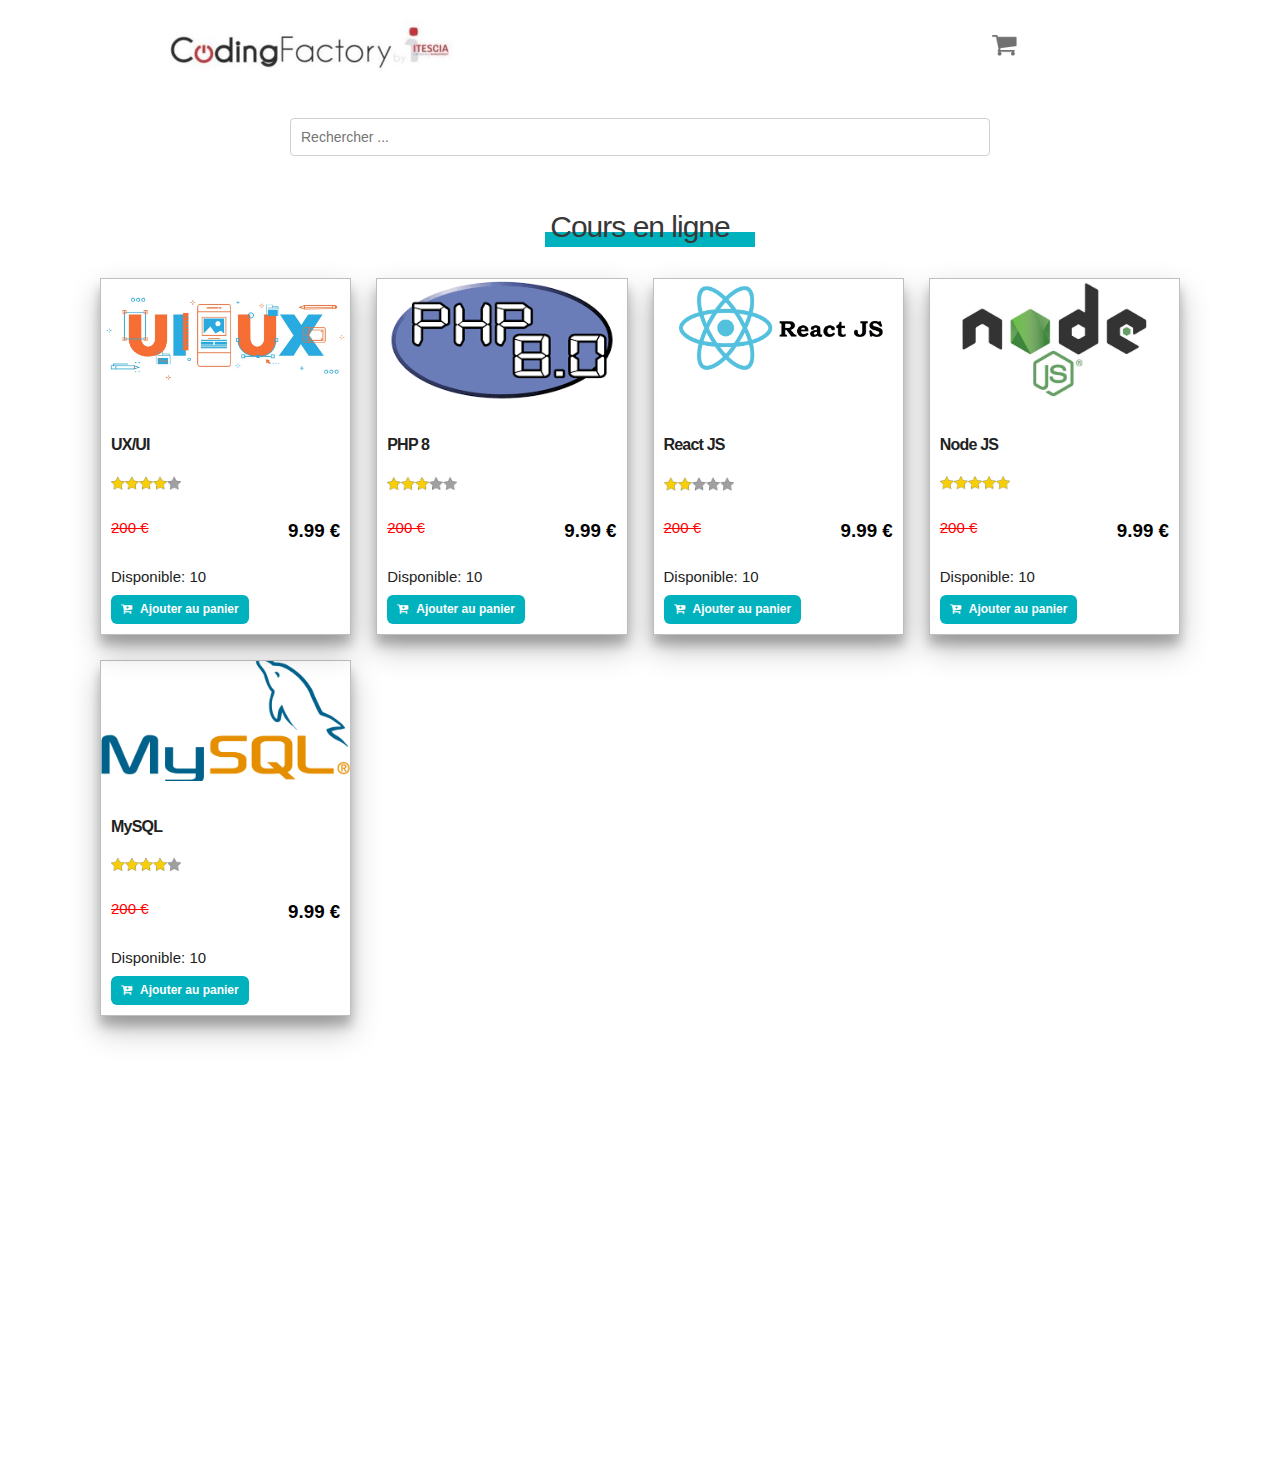
<file: index.html>
<!DOCTYPE html>
<html lang="en">

<head>
    <meta charset="UTF-8">
    <meta name="viewport" content="width=device-width, initial-scale=1.0">
    <meta http-equiv="X-UA-Compatible" content="ie=edge">
    <title>Cours en ligne</title>
    <link rel="stylesheet" href="css/styles.css">
    <link rel="stylesheet" href="css/skeleton.css">
    <link href="https://fonts.googleapis.com/css?family=IBM+Plex+Sans" rel="stylesheet">
    <link rel="stylesheet" href="https://maxcdn.bootstrapcdn.com/font-awesome/4.7.0/css/font-awesome.min.css">
    <link rel="stylesheet" href="jquery-ui-1.12.1/jquery-ui.min.css">
</head>

<body>
  <header id="header" class="header">
    <div class="container">
      <div class="row">
        <div class="four columns logo">
          <img src="img/coding_factory.jpg" id="logo">
        </div>
        <div class="two columns u-pull-right">
          <ul>
            <li class="submenu">
              <img src="img/cart.png" id="img-cart">
              <div id="cart">
                <table id="cart-table" class="u-full-width">
                  <thead>
                    <tr>
                      <th></th>
                      <th>Article</th>
                      <th>Prix</th>
                      <th>Qté</th>
                      <th></th>
                    </tr>
                  </thead>
                  <tbody id='tableBody'>
                  </tbody>
                </table>
                <a href="#" id="empty-cart" class="button u-full-width">Vider le panier</a>
                <a href="formulaire.html" id="form-button" class="button u-full-width">commander</a>
              </div>
            </li>
          </ul>
        </div>
      </div>
    </div>
  </header>

  <form id="search-item" class="search-form">
    <input type="text" placeholder="Rechercher ..." id="search_bar">
  </form>
  <div id="container" style="position:absolute;width:300vw;height:100vw;">
    <div id= dialog style="height: 50px;width: 100px;position: absolute;top:10;color: white;">Votre article a été ajouté
    </div>
    <div id= supr style="height: 50px;width: 130px;position: absolute;top:10;color: white;">Vos articles ont été supprimés
    </div>
  </div>

  <div id="courses-list">

    <h1>Cours en ligne</h1>
    <div class="courses__container"></div>
    <div id="no_course" class="hidden">Aucun cours n'est disponible pour votre recherche</div>


    <div class="courses__container" id="container">
      <div class="course__item" id="UX/UI">
        <figure class="course_img">
          <img src="img/courses/ux_ui.jpg">
        </figure>
        <div class="info__card">
          <h4>UX/UI</h4>
          <figure class="mark m_4">
            <img src="img/rates.png">
          </figure>
          <p>
            <span class="price">200 €</span>
            <span class="discount">9.99 €</span>
          </p>
          <p>
            Disponible: <span class="stock">10</span>
          </p>
          <a id="btn" href="#" class="add-to-cart" data-id="1"><i class="fa fa-cart-plus" ></i>Ajouter au panier</a>
        </div>
      </div>

      <div class="course__item" id="PHP 8">
        <figure class="course_img">
          <img src="img/courses/php_8.png">
        </figure>
        <div class="info__card">
          <h4>PHP 8</h4>
          <figure class="mark m_3">
            <img src="img/rates.png">
          </figure>
          <p>
            <span class="price">200 €</span>
            <span class="discount">9.99 €</span>
          </p>
          <p>
            Disponible: <span class="stock">10</span>
          </p>
          <a href="#" class="add-to-cart" data-id="2"><i class="fa fa-cart-plus"></i>Ajouter au panier</a>
        </div>
      </div>

      <div class="course__item" id="React JS">
        <figure class="course_img">
          <img src="img/courses/react_js.png">
        </figure>
        <div class="info__card">
          <h4>React JS</h4>
          <figure class="mark m_2">
            <img src="img/rates.png">
          </figure>
          <p>
            <span class="price">200 €</span>
            <span class="discount">9.99 €</span>
          </p>
          <p>
            Disponible: <span class="stock">10</span>
          </p>
          <a href="#" class="add-to-cart" data-id="3"><i class="fa fa-cart-plus"></i>Ajouter au panier</a>
        </div>
      </div>

      <div class="course__item" id="Node JS">
        <figure class="course_img">
          <img src="img/courses/node_js.jpg">
        </figure>
        <div class="info__card">
          <h4>Node JS</h4>
          <figure class="mark m_5">
            <img src="img/rates.png">
          </figure>
          <p>
            <span class="price">200 €</span>
            <span class="discount">9.99 €</span>
          </p>
          <p>
            Disponible: <span class="stock">10</span>
          </p>
          <a href="#" class="add-to-cart" data-id="4"><i class="fa fa-cart-plus"></i>Ajouter au panier</a>
        </div>
      </div>

      <div class="course__item" id="MySQL">
        <figure class="course_img">
          <img src="img/courses/my_sql.png">
        </figure>
        <div class="info__card">
          <h4>MySQL</h4>
          <figure class="mark m_4">
            <img src="img/rates.png">
          </figure>
          <p>
            <span class="price">200 €</span>
            <span class="discount">9.99 €</span>
          </p>
          <p>
            Disponible: <span class="stock">10</span>
          </p>
          <a href="#" class="add-to-cart" data-id="5"><i class="fa fa-cart-plus" ></i>Ajouter au panier</a>
        </div>
      </div>
    </div>
  </div>

  <footer>
  </footer>

  <script src="jquery-3.5.1.min.js"></script>
  <script src="jquery-ui-1.12.1/jquery-ui.min.js"></script>

  <script>

 //Animation to display a notification when adding an item to the cart
  $(document).ready(function(){

    $(".add-to-cart").on("click", function(){
      $("#dialog").animate({height: 50, width: 100,position: "absolute",top:10, color: "black", display: "flex"},1200);
        $("#dialog").animate({
              
          backroundColor: "none",
          color:"black",
          width: 100,
          height :0,
        }, 1000);
        $("#dialog").animate({height: 0, width: 100,position: "absolute",top:0, color: "white", display: "flex"});
    });
  })

  //Animation to display a notification when deleting all items of the cart
  $(document).ready(function(){

    $('#empty-cart').on("click", function(){
      $("#supr").animate({height: 50, width: 110,position: "absolute",top:10, color: "black", display: "flex"},1200);
        $("#supr").animate({
          backroundColor: "none",
          color:"black",
          width: 110,
          height :0,
        }, 1000);
        $("#supr").animate({height: 0, width: 110,position: "absolute",top:0, color: "white", display: "flex"});
    });
  })


  </script>

  <script src="data/courses.js"></script>
  <script src="js/app.js"></script>
  <script src="js/search.js"></script>
  <script src="js/formulaire.js"></script>
</body>

</html>
</file>
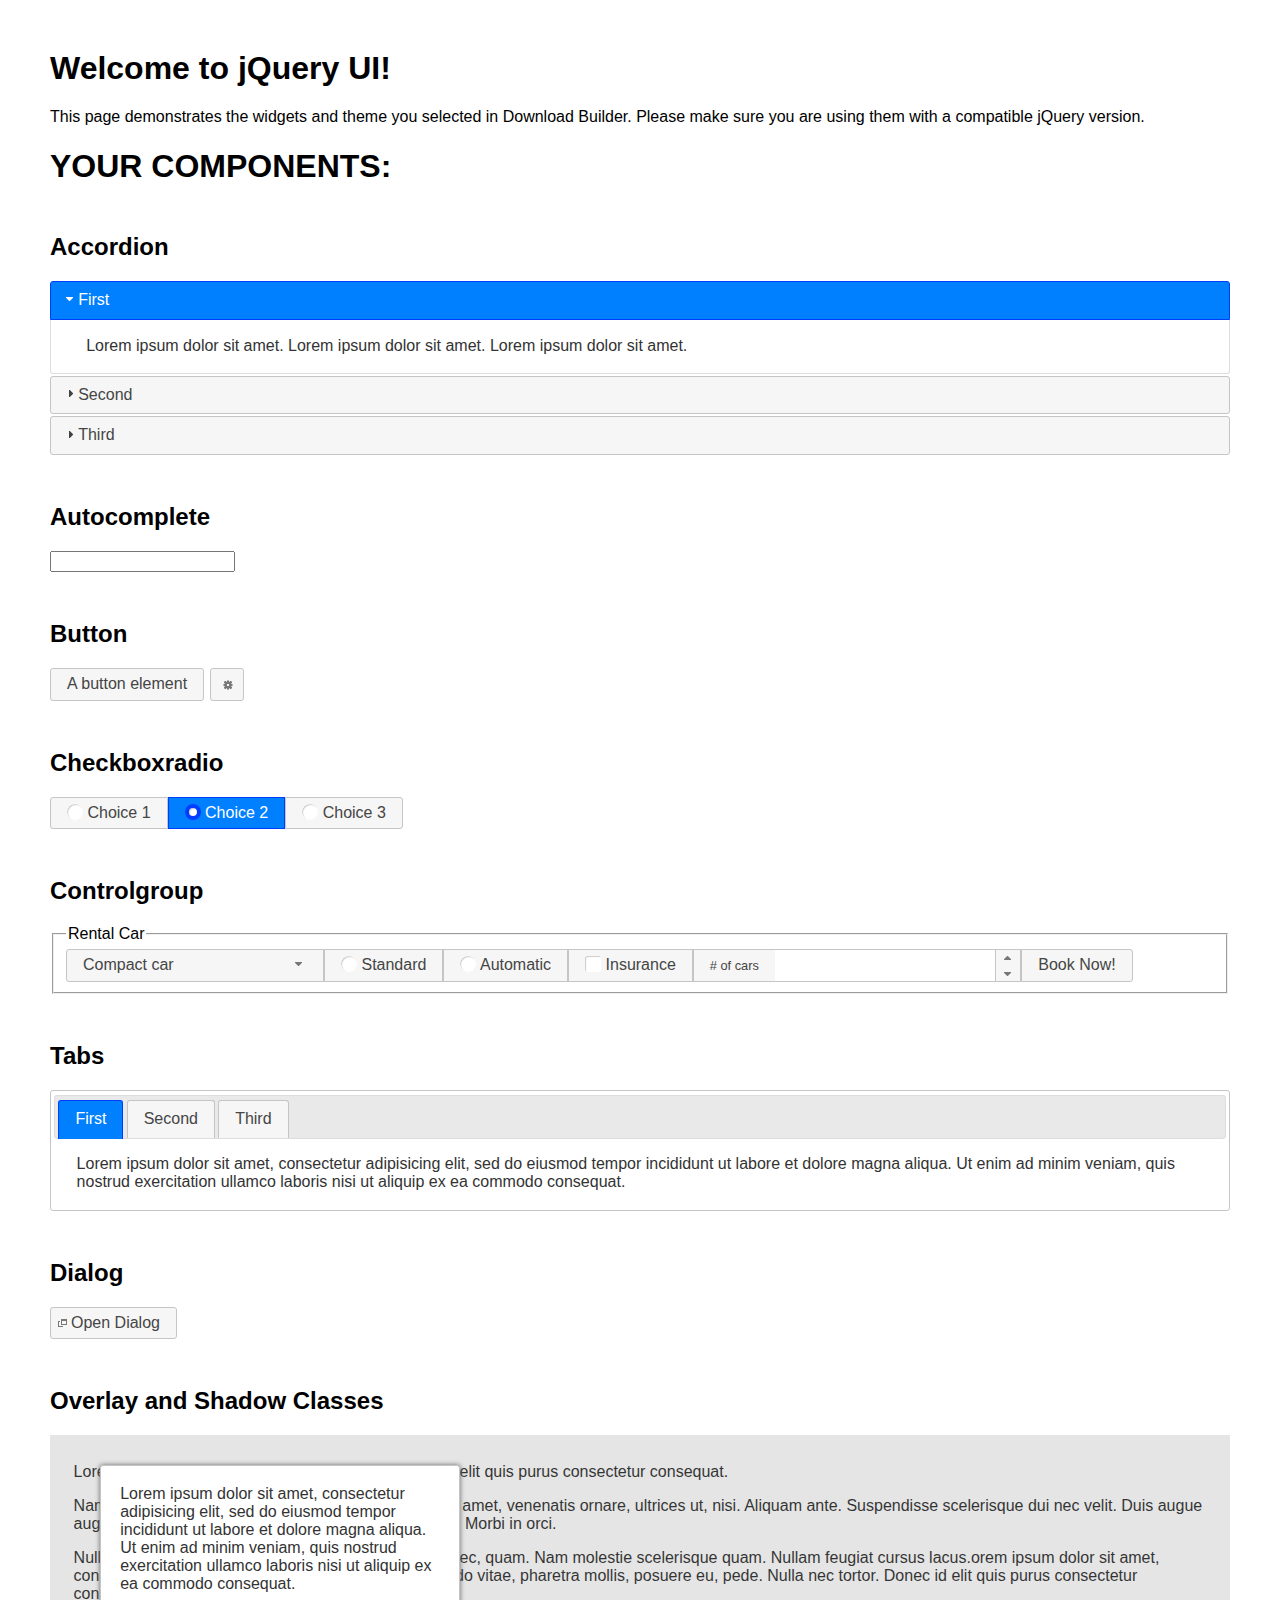
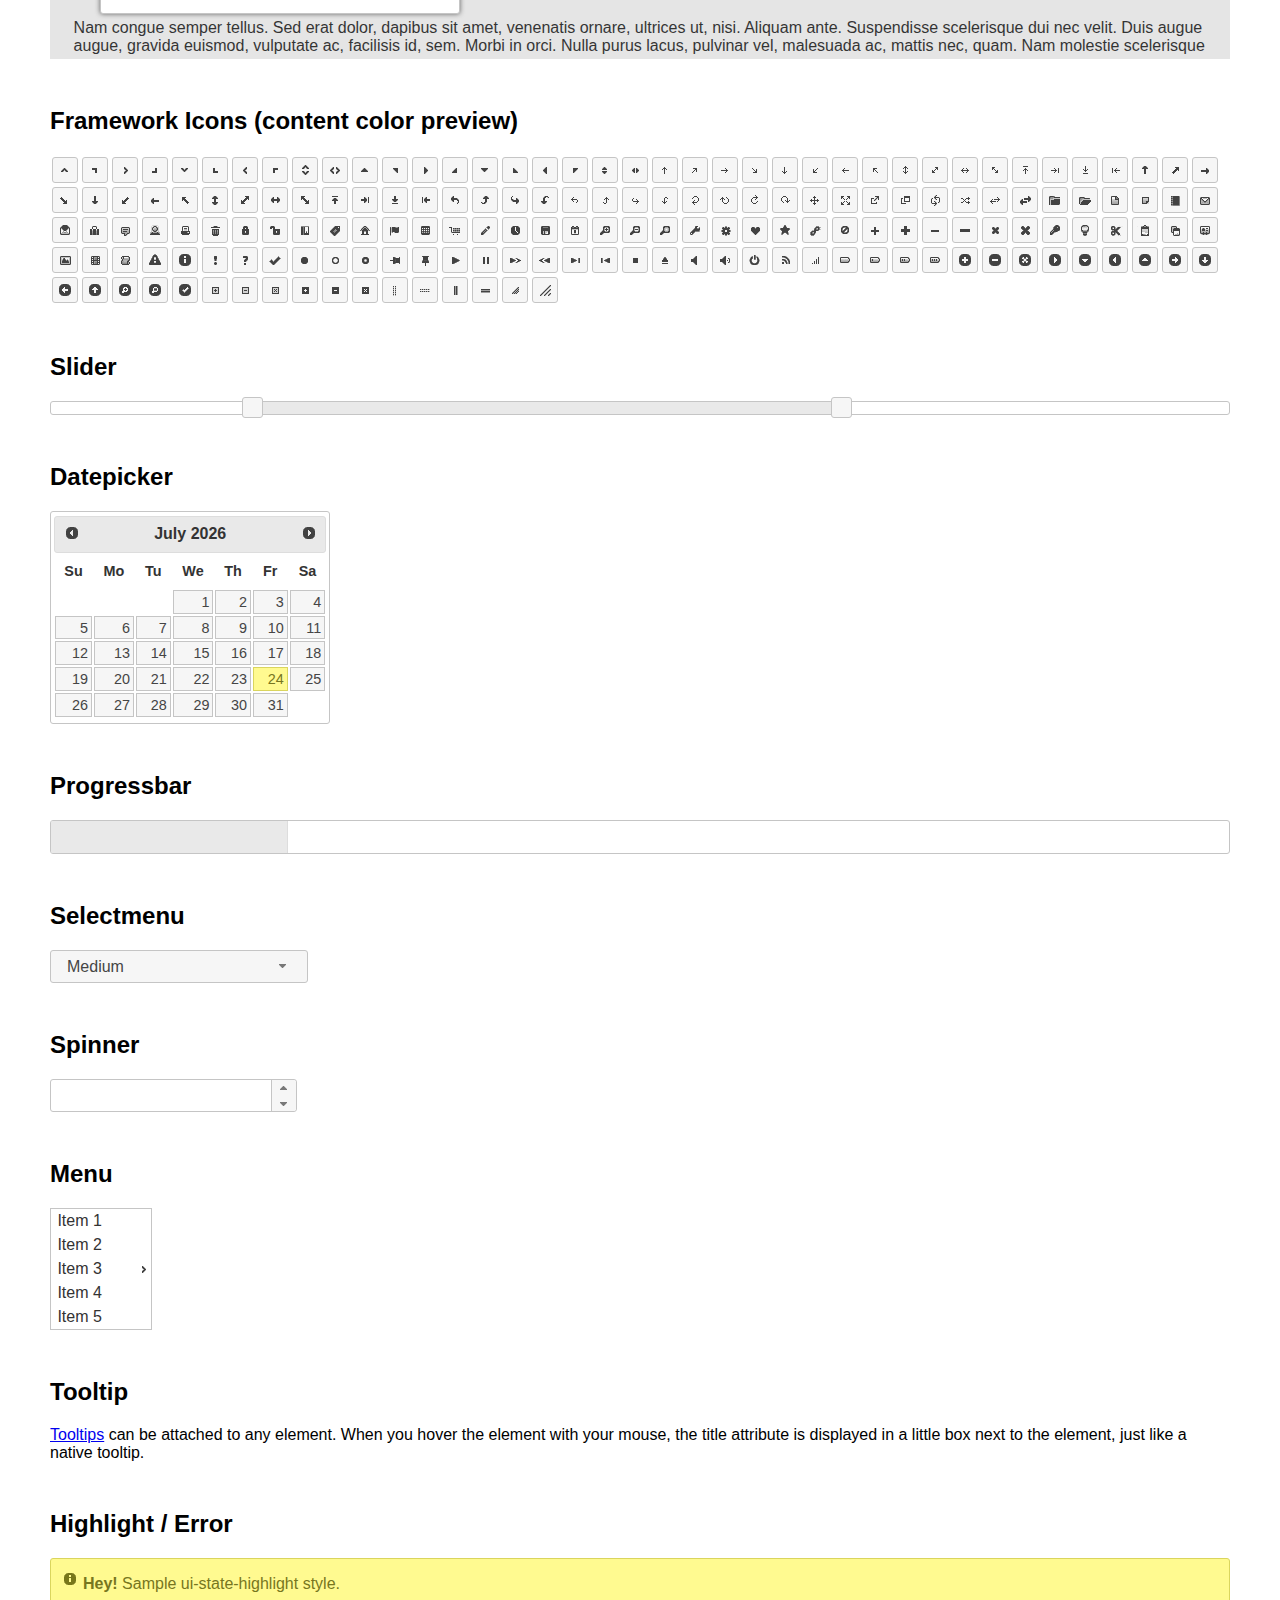
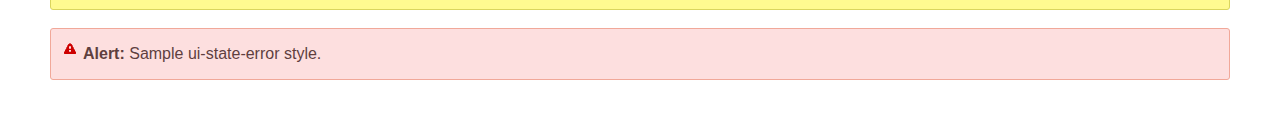
<file: jquery-ui-1.12.1/index.html>
<!doctype html>
<html lang="us">
<head>
	<meta charset="utf-8">
	<title>jQuery UI Example Page</title>
	<link href="jquery-ui.css" rel="stylesheet">
	<style>
	body{
		font-family: "Trebuchet MS", sans-serif;
		margin: 50px;
	}
	.demoHeaders {
		margin-top: 2em;
	}
	#dialog-link {
		padding: .4em 1em .4em 20px;
		text-decoration: none;
		position: relative;
	}
	#dialog-link span.ui-icon {
		margin: 0 5px 0 0;
		position: absolute;
		left: .2em;
		top: 50%;
		margin-top: -8px;
	}
	#icons {
		margin: 0;
		padding: 0;
	}
	#icons li {
		margin: 2px;
		position: relative;
		padding: 4px 0;
		cursor: pointer;
		float: left;
		list-style: none;
	}
	#icons span.ui-icon {
		float: left;
		margin: 0 4px;
	}
	.fakewindowcontain .ui-widget-overlay {
		position: absolute;
	}
	select {
		width: 200px;
	}
	</style>
</head>
<body>

<h1>Welcome to jQuery UI!</h1>

<div class="ui-widget">
	<p>This page demonstrates the widgets and theme you selected in Download Builder. Please make sure you are using them with a compatible jQuery version.</p>
</div>

<h1>YOUR COMPONENTS:</h1>

<!-- Accordion -->
<h2 class="demoHeaders">Accordion</h2>
<div id="accordion">
	<h3>First</h3>
	<div>Lorem ipsum dolor sit amet. Lorem ipsum dolor sit amet. Lorem ipsum dolor sit amet.</div>
	<h3>Second</h3>
	<div>Phasellus mattis tincidunt nibh.</div>
	<h3>Third</h3>
	<div>Nam dui erat, auctor a, dignissim quis.</div>
</div>

<!-- Autocomplete -->
<h2 class="demoHeaders">Autocomplete</h2>
<div>
	<input id="autocomplete" title="type &quot;a&quot;">
</div>

<!-- Button -->
<h2 class="demoHeaders">Button</h2>
<button id="button">A button element</button>
<button id="button-icon">An icon-only button</button>

<!-- Checkboxradio -->
<h2 class="demoHeaders">Checkboxradio</h2>
<form style="margin-top: 1em;">
	<div id="radioset">
		<input type="radio" id="radio1" name="radio"><label for="radio1">Choice 1</label>
		<input type="radio" id="radio2" name="radio" checked="checked"><label for="radio2">Choice 2</label>
		<input type="radio" id="radio3" name="radio"><label for="radio3">Choice 3</label>
	</div>
</form>

<!-- Controlgroup -->
<h2 class="demoHeaders">Controlgroup</h2>
<fieldset>
	<legend>Rental Car</legend>
	<div id="controlgroup">
		<select id="car-type">
			<option>Compact car</option>
			<option>Midsize car</option>
			<option>Full size car</option>
			<option>SUV</option>
			<option>Luxury</option>
			<option>Truck</option>
			<option>Van</option>
		</select>
		<label for="transmission-standard">Standard</label>
		<input type="radio" name="transmission" id="transmission-standard">
		<label for="transmission-automatic">Automatic</label>
		<input type="radio" name="transmission" id="transmission-automatic">
		<label for="insurance">Insurance</label>
		<input type="checkbox" name="insurance" id="insurance">
		<label for="horizontal-spinner" class="ui-controlgroup-label"># of cars</label>
		<input id="horizontal-spinner" class="ui-spinner-input">
		<button>Book Now!</button>
	</div>
</fieldset>

<!-- Tabs -->
<h2 class="demoHeaders">Tabs</h2>
<div id="tabs">
	<ul>
		<li><a href="#tabs-1">First</a></li>
		<li><a href="#tabs-2">Second</a></li>
		<li><a href="#tabs-3">Third</a></li>
	</ul>
	<div id="tabs-1">Lorem ipsum dolor sit amet, consectetur adipisicing elit, sed do eiusmod tempor incididunt ut labore et dolore magna aliqua. Ut enim ad minim veniam, quis nostrud exercitation ullamco laboris nisi ut aliquip ex ea commodo consequat.</div>
	<div id="tabs-2">Phasellus mattis tincidunt nibh. Cras orci urna, blandit id, pretium vel, aliquet ornare, felis. Maecenas scelerisque sem non nisl. Fusce sed lorem in enim dictum bibendum.</div>
	<div id="tabs-3">Nam dui erat, auctor a, dignissim quis, sollicitudin eu, felis. Pellentesque nisi urna, interdum eget, sagittis et, consequat vestibulum, lacus. Mauris porttitor ullamcorper augue.</div>
</div>

<h2 class="demoHeaders">Dialog</h2>
<p>
	<button id="dialog-link" class="ui-button ui-corner-all ui-widget">
		<span class="ui-icon ui-icon-newwin"></span>Open Dialog
	</button>
</p>

<h2 class="demoHeaders">Overlay and Shadow Classes</h2>
<div style="position: relative; width: 96%; height: 200px; padding:1% 2%; overflow:hidden;" class="fakewindowcontain">
	<p>Lorem ipsum dolor sit amet,  Nulla nec tortor. Donec id elit quis purus consectetur consequat. </p><p>Nam congue semper tellus. Sed erat dolor, dapibus sit amet, venenatis ornare, ultrices ut, nisi. Aliquam ante. Suspendisse scelerisque dui nec velit. Duis augue augue, gravida euismod, vulputate ac, facilisis id, sem. Morbi in orci. </p><p>Nulla purus lacus, pulvinar vel, malesuada ac, mattis nec, quam. Nam molestie scelerisque quam. Nullam feugiat cursus lacus.orem ipsum dolor sit amet, consectetur adipiscing elit. Donec libero risus, commodo vitae, pharetra mollis, posuere eu, pede. Nulla nec tortor. Donec id elit quis purus consectetur consequat. </p><p>Nam congue semper tellus. Sed erat dolor, dapibus sit amet, venenatis ornare, ultrices ut, nisi. Aliquam ante. Suspendisse scelerisque dui nec velit. Duis augue augue, gravida euismod, vulputate ac, facilisis id, sem. Morbi in orci. Nulla purus lacus, pulvinar vel, malesuada ac, mattis nec, quam. Nam molestie scelerisque quam. </p><p>Nullam feugiat cursus lacus.orem ipsum dolor sit amet, consectetur adipiscing elit. Donec libero risus, commodo vitae, pharetra mollis, posuere eu, pede. Nulla nec tortor. Donec id elit quis purus consectetur consequat. Nam congue semper tellus. Sed erat dolor, dapibus sit amet, venenatis ornare, ultrices ut, nisi. Aliquam ante. </p><p>Suspendisse scelerisque dui nec velit. Duis augue augue, gravida euismod, vulputate ac, facilisis id, sem. Morbi in orci. Nulla purus lacus, pulvinar vel, malesuada ac, mattis nec, quam. Nam molestie scelerisque quam. Nullam feugiat cursus lacus.orem ipsum dolor sit amet, consectetur adipiscing elit. Donec libero risus, commodo vitae, pharetra mollis, posuere eu, pede. Nulla nec tortor. Donec id elit quis purus consectetur consequat. Nam congue semper tellus. Sed erat dolor, dapibus sit amet, venenatis ornare, ultrices ut, nisi. </p>

	<!-- ui-dialog -->
	<div class="ui-widget-overlay ui-front"></div>
	<div style="position: absolute; width: 320px; left: 50px; top: 30px; padding: 1.2em" class="ui-widget ui-front ui-widget-content ui-corner-all ui-widget-shadow">
		Lorem ipsum dolor sit amet, consectetur adipisicing elit, sed do eiusmod tempor incididunt ut labore et dolore magna aliqua. Ut enim ad minim veniam, quis nostrud exercitation ullamco laboris nisi ut aliquip ex ea commodo consequat.
	</div>

</div>

<!-- ui-dialog -->
<div id="dialog" title="Dialog Title">
	<p>Lorem ipsum dolor sit amet, consectetur adipisicing elit, sed do eiusmod tempor incididunt ut labore et dolore magna aliqua. Ut enim ad minim veniam, quis nostrud exercitation ullamco laboris nisi ut aliquip ex ea commodo consequat.</p>
</div>


<h2 class="demoHeaders">Framework Icons (content color preview)</h2>
<ul id="icons" class="ui-widget ui-helper-clearfix">
	<li class="ui-state-default ui-corner-all" title=".ui-icon-caret-1-n"><span class="ui-icon ui-icon-caret-1-n"></span></li>
	<li class="ui-state-default ui-corner-all" title=".ui-icon-caret-1-ne"><span class="ui-icon ui-icon-caret-1-ne"></span></li>
	<li class="ui-state-default ui-corner-all" title=".ui-icon-caret-1-e"><span class="ui-icon ui-icon-caret-1-e"></span></li>
	<li class="ui-state-default ui-corner-all" title=".ui-icon-caret-1-se"><span class="ui-icon ui-icon-caret-1-se"></span></li>
	<li class="ui-state-default ui-corner-all" title=".ui-icon-caret-1-s"><span class="ui-icon ui-icon-caret-1-s"></span></li>
	<li class="ui-state-default ui-corner-all" title=".ui-icon-caret-1-sw"><span class="ui-icon ui-icon-caret-1-sw"></span></li>
	<li class="ui-state-default ui-corner-all" title=".ui-icon-caret-1-w"><span class="ui-icon ui-icon-caret-1-w"></span></li>
	<li class="ui-state-default ui-corner-all" title=".ui-icon-caret-1-nw"><span class="ui-icon ui-icon-caret-1-nw"></span></li>
	<li class="ui-state-default ui-corner-all" title=".ui-icon-caret-2-n-s"><span class="ui-icon ui-icon-caret-2-n-s"></span></li>
	<li class="ui-state-default ui-corner-all" title=".ui-icon-caret-2-e-w"><span class="ui-icon ui-icon-caret-2-e-w"></span></li>
	<li class="ui-state-default ui-corner-all" title=".ui-icon-triangle-1-n"><span class="ui-icon ui-icon-triangle-1-n"></span></li>
	<li class="ui-state-default ui-corner-all" title=".ui-icon-triangle-1-ne"><span class="ui-icon ui-icon-triangle-1-ne"></span></li>
	<li class="ui-state-default ui-corner-all" title=".ui-icon-triangle-1-e"><span class="ui-icon ui-icon-triangle-1-e"></span></li>
	<li class="ui-state-default ui-corner-all" title=".ui-icon-triangle-1-se"><span class="ui-icon ui-icon-triangle-1-se"></span></li>
	<li class="ui-state-default ui-corner-all" title=".ui-icon-triangle-1-s"><span class="ui-icon ui-icon-triangle-1-s"></span></li>
	<li class="ui-state-default ui-corner-all" title=".ui-icon-triangle-1-sw"><span class="ui-icon ui-icon-triangle-1-sw"></span></li>
	<li class="ui-state-default ui-corner-all" title=".ui-icon-triangle-1-w"><span class="ui-icon ui-icon-triangle-1-w"></span></li>
	<li class="ui-state-default ui-corner-all" title=".ui-icon-triangle-1-nw"><span class="ui-icon ui-icon-triangle-1-nw"></span></li>
	<li class="ui-state-default ui-corner-all" title=".ui-icon-triangle-2-n-s"><span class="ui-icon ui-icon-triangle-2-n-s"></span></li>
	<li class="ui-state-default ui-corner-all" title=".ui-icon-triangle-2-e-w"><span class="ui-icon ui-icon-triangle-2-e-w"></span></li>
	<li class="ui-state-default ui-corner-all" title=".ui-icon-arrow-1-n"><span class="ui-icon ui-icon-arrow-1-n"></span></li>
	<li class="ui-state-default ui-corner-all" title=".ui-icon-arrow-1-ne"><span class="ui-icon ui-icon-arrow-1-ne"></span></li>
	<li class="ui-state-default ui-corner-all" title=".ui-icon-arrow-1-e"><span class="ui-icon ui-icon-arrow-1-e"></span></li>
	<li class="ui-state-default ui-corner-all" title=".ui-icon-arrow-1-se"><span class="ui-icon ui-icon-arrow-1-se"></span></li>
	<li class="ui-state-default ui-corner-all" title=".ui-icon-arrow-1-s"><span class="ui-icon ui-icon-arrow-1-s"></span></li>
	<li class="ui-state-default ui-corner-all" title=".ui-icon-arrow-1-sw"><span class="ui-icon ui-icon-arrow-1-sw"></span></li>
	<li class="ui-state-default ui-corner-all" title=".ui-icon-arrow-1-w"><span class="ui-icon ui-icon-arrow-1-w"></span></li>
	<li class="ui-state-default ui-corner-all" title=".ui-icon-arrow-1-nw"><span class="ui-icon ui-icon-arrow-1-nw"></span></li>
	<li class="ui-state-default ui-corner-all" title=".ui-icon-arrow-2-n-s"><span class="ui-icon ui-icon-arrow-2-n-s"></span></li>
	<li class="ui-state-default ui-corner-all" title=".ui-icon-arrow-2-ne-sw"><span class="ui-icon ui-icon-arrow-2-ne-sw"></span></li>
	<li class="ui-state-default ui-corner-all" title=".ui-icon-arrow-2-e-w"><span class="ui-icon ui-icon-arrow-2-e-w"></span></li>
	<li class="ui-state-default ui-corner-all" title=".ui-icon-arrow-2-se-nw"><span class="ui-icon ui-icon-arrow-2-se-nw"></span></li>
	<li class="ui-state-default ui-corner-all" title=".ui-icon-arrowstop-1-n"><span class="ui-icon ui-icon-arrowstop-1-n"></span></li>
	<li class="ui-state-default ui-corner-all" title=".ui-icon-arrowstop-1-e"><span class="ui-icon ui-icon-arrowstop-1-e"></span></li>
	<li class="ui-state-default ui-corner-all" title=".ui-icon-arrowstop-1-s"><span class="ui-icon ui-icon-arrowstop-1-s"></span></li>
	<li class="ui-state-default ui-corner-all" title=".ui-icon-arrowstop-1-w"><span class="ui-icon ui-icon-arrowstop-1-w"></span></li>
	<li class="ui-state-default ui-corner-all" title=".ui-icon-arrowthick-1-n"><span class="ui-icon ui-icon-arrowthick-1-n"></span></li>
	<li class="ui-state-default ui-corner-all" title=".ui-icon-arrowthick-1-ne"><span class="ui-icon ui-icon-arrowthick-1-ne"></span></li>
	<li class="ui-state-default ui-corner-all" title=".ui-icon-arrowthick-1-e"><span class="ui-icon ui-icon-arrowthick-1-e"></span></li>
	<li class="ui-state-default ui-corner-all" title=".ui-icon-arrowthick-1-se"><span class="ui-icon ui-icon-arrowthick-1-se"></span></li>
	<li class="ui-state-default ui-corner-all" title=".ui-icon-arrowthick-1-s"><span class="ui-icon ui-icon-arrowthick-1-s"></span></li>
	<li class="ui-state-default ui-corner-all" title=".ui-icon-arrowthick-1-sw"><span class="ui-icon ui-icon-arrowthick-1-sw"></span></li>
	<li class="ui-state-default ui-corner-all" title=".ui-icon-arrowthick-1-w"><span class="ui-icon ui-icon-arrowthick-1-w"></span></li>
	<li class="ui-state-default ui-corner-all" title=".ui-icon-arrowthick-1-nw"><span class="ui-icon ui-icon-arrowthick-1-nw"></span></li>
	<li class="ui-state-default ui-corner-all" title=".ui-icon-arrowthick-2-n-s"><span class="ui-icon ui-icon-arrowthick-2-n-s"></span></li>
	<li class="ui-state-default ui-corner-all" title=".ui-icon-arrowthick-2-ne-sw"><span class="ui-icon ui-icon-arrowthick-2-ne-sw"></span></li>
	<li class="ui-state-default ui-corner-all" title=".ui-icon-arrowthick-2-e-w"><span class="ui-icon ui-icon-arrowthick-2-e-w"></span></li>
	<li class="ui-state-default ui-corner-all" title=".ui-icon-arrowthick-2-se-nw"><span class="ui-icon ui-icon-arrowthick-2-se-nw"></span></li>
	<li class="ui-state-default ui-corner-all" title=".ui-icon-arrowthickstop-1-n"><span class="ui-icon ui-icon-arrowthickstop-1-n"></span></li>
	<li class="ui-state-default ui-corner-all" title=".ui-icon-arrowthickstop-1-e"><span class="ui-icon ui-icon-arrowthickstop-1-e"></span></li>
	<li class="ui-state-default ui-corner-all" title=".ui-icon-arrowthickstop-1-s"><span class="ui-icon ui-icon-arrowthickstop-1-s"></span></li>
	<li class="ui-state-default ui-corner-all" title=".ui-icon-arrowthickstop-1-w"><span class="ui-icon ui-icon-arrowthickstop-1-w"></span></li>
	<li class="ui-state-default ui-corner-all" title=".ui-icon-arrowreturnthick-1-w"><span class="ui-icon ui-icon-arrowreturnthick-1-w"></span></li>
	<li class="ui-state-default ui-corner-all" title=".ui-icon-arrowreturnthick-1-n"><span class="ui-icon ui-icon-arrowreturnthick-1-n"></span></li>
	<li class="ui-state-default ui-corner-all" title=".ui-icon-arrowreturnthick-1-e"><span class="ui-icon ui-icon-arrowreturnthick-1-e"></span></li>
	<li class="ui-state-default ui-corner-all" title=".ui-icon-arrowreturnthick-1-s"><span class="ui-icon ui-icon-arrowreturnthick-1-s"></span></li>
	<li class="ui-state-default ui-corner-all" title=".ui-icon-arrowreturn-1-w"><span class="ui-icon ui-icon-arrowreturn-1-w"></span></li>
	<li class="ui-state-default ui-corner-all" title=".ui-icon-arrowreturn-1-n"><span class="ui-icon ui-icon-arrowreturn-1-n"></span></li>
	<li class="ui-state-default ui-corner-all" title=".ui-icon-arrowreturn-1-e"><span class="ui-icon ui-icon-arrowreturn-1-e"></span></li>
	<li class="ui-state-default ui-corner-all" title=".ui-icon-arrowreturn-1-s"><span class="ui-icon ui-icon-arrowreturn-1-s"></span></li>
	<li class="ui-state-default ui-corner-all" title=".ui-icon-arrowrefresh-1-w"><span class="ui-icon ui-icon-arrowrefresh-1-w"></span></li>
	<li class="ui-state-default ui-corner-all" title=".ui-icon-arrowrefresh-1-n"><span class="ui-icon ui-icon-arrowrefresh-1-n"></span></li>
	<li class="ui-state-default ui-corner-all" title=".ui-icon-arrowrefresh-1-e"><span class="ui-icon ui-icon-arrowrefresh-1-e"></span></li>
	<li class="ui-state-default ui-corner-all" title=".ui-icon-arrowrefresh-1-s"><span class="ui-icon ui-icon-arrowrefresh-1-s"></span></li>
	<li class="ui-state-default ui-corner-all" title=".ui-icon-arrow-4"><span class="ui-icon ui-icon-arrow-4"></span></li>
	<li class="ui-state-default ui-corner-all" title=".ui-icon-arrow-4-diag"><span class="ui-icon ui-icon-arrow-4-diag"></span></li>
	<li class="ui-state-default ui-corner-all" title=".ui-icon-extlink"><span class="ui-icon ui-icon-extlink"></span></li>
	<li class="ui-state-default ui-corner-all" title=".ui-icon-newwin"><span class="ui-icon ui-icon-newwin"></span></li>
	<li class="ui-state-default ui-corner-all" title=".ui-icon-refresh"><span class="ui-icon ui-icon-refresh"></span></li>
	<li class="ui-state-default ui-corner-all" title=".ui-icon-shuffle"><span class="ui-icon ui-icon-shuffle"></span></li>
	<li class="ui-state-default ui-corner-all" title=".ui-icon-transfer-e-w"><span class="ui-icon ui-icon-transfer-e-w"></span></li>
	<li class="ui-state-default ui-corner-all" title=".ui-icon-transferthick-e-w"><span class="ui-icon ui-icon-transferthick-e-w"></span></li>
	<li class="ui-state-default ui-corner-all" title=".ui-icon-folder-collapsed"><span class="ui-icon ui-icon-folder-collapsed"></span></li>
	<li class="ui-state-default ui-corner-all" title=".ui-icon-folder-open"><span class="ui-icon ui-icon-folder-open"></span></li>
	<li class="ui-state-default ui-corner-all" title=".ui-icon-document"><span class="ui-icon ui-icon-document"></span></li>
	<li class="ui-state-default ui-corner-all" title=".ui-icon-document-b"><span class="ui-icon ui-icon-document-b"></span></li>
	<li class="ui-state-default ui-corner-all" title=".ui-icon-note"><span class="ui-icon ui-icon-note"></span></li>
	<li class="ui-state-default ui-corner-all" title=".ui-icon-mail-closed"><span class="ui-icon ui-icon-mail-closed"></span></li>
	<li class="ui-state-default ui-corner-all" title=".ui-icon-mail-open"><span class="ui-icon ui-icon-mail-open"></span></li>
	<li class="ui-state-default ui-corner-all" title=".ui-icon-suitcase"><span class="ui-icon ui-icon-suitcase"></span></li>
	<li class="ui-state-default ui-corner-all" title=".ui-icon-comment"><span class="ui-icon ui-icon-comment"></span></li>
	<li class="ui-state-default ui-corner-all" title=".ui-icon-person"><span class="ui-icon ui-icon-person"></span></li>
	<li class="ui-state-default ui-corner-all" title=".ui-icon-print"><span class="ui-icon ui-icon-print"></span></li>
	<li class="ui-state-default ui-corner-all" title=".ui-icon-trash"><span class="ui-icon ui-icon-trash"></span></li>
	<li class="ui-state-default ui-corner-all" title=".ui-icon-locked"><span class="ui-icon ui-icon-locked"></span></li>
	<li class="ui-state-default ui-corner-all" title=".ui-icon-unlocked"><span class="ui-icon ui-icon-unlocked"></span></li>
	<li class="ui-state-default ui-corner-all" title=".ui-icon-bookmark"><span class="ui-icon ui-icon-bookmark"></span></li>
	<li class="ui-state-default ui-corner-all" title=".ui-icon-tag"><span class="ui-icon ui-icon-tag"></span></li>
	<li class="ui-state-default ui-corner-all" title=".ui-icon-home"><span class="ui-icon ui-icon-home"></span></li>
	<li class="ui-state-default ui-corner-all" title=".ui-icon-flag"><span class="ui-icon ui-icon-flag"></span></li>
	<li class="ui-state-default ui-corner-all" title=".ui-icon-calculator"><span class="ui-icon ui-icon-calculator"></span></li>
	<li class="ui-state-default ui-corner-all" title=".ui-icon-cart"><span class="ui-icon ui-icon-cart"></span></li>
	<li class="ui-state-default ui-corner-all" title=".ui-icon-pencil"><span class="ui-icon ui-icon-pencil"></span></li>
	<li class="ui-state-default ui-corner-all" title=".ui-icon-clock"><span class="ui-icon ui-icon-clock"></span></li>
	<li class="ui-state-default ui-corner-all" title=".ui-icon-disk"><span class="ui-icon ui-icon-disk"></span></li>
	<li class="ui-state-default ui-corner-all" title=".ui-icon-calendar"><span class="ui-icon ui-icon-calendar"></span></li>
	<li class="ui-state-default ui-corner-all" title=".ui-icon-zoomin"><span class="ui-icon ui-icon-zoomin"></span></li>
	<li class="ui-state-default ui-corner-all" title=".ui-icon-zoomout"><span class="ui-icon ui-icon-zoomout"></span></li>
	<li class="ui-state-default ui-corner-all" title=".ui-icon-search"><span class="ui-icon ui-icon-search"></span></li>
	<li class="ui-state-default ui-corner-all" title=".ui-icon-wrench"><span class="ui-icon ui-icon-wrench"></span></li>
	<li class="ui-state-default ui-corner-all" title=".ui-icon-gear"><span class="ui-icon ui-icon-gear"></span></li>
	<li class="ui-state-default ui-corner-all" title=".ui-icon-heart"><span class="ui-icon ui-icon-heart"></span></li>
	<li class="ui-state-default ui-corner-all" title=".ui-icon-star"><span class="ui-icon ui-icon-star"></span></li>
	<li class="ui-state-default ui-corner-all" title=".ui-icon-link"><span class="ui-icon ui-icon-link"></span></li>
	<li class="ui-state-default ui-corner-all" title=".ui-icon-cancel"><span class="ui-icon ui-icon-cancel"></span></li>
	<li class="ui-state-default ui-corner-all" title=".ui-icon-plus"><span class="ui-icon ui-icon-plus"></span></li>
	<li class="ui-state-default ui-corner-all" title=".ui-icon-plusthick"><span class="ui-icon ui-icon-plusthick"></span></li>
	<li class="ui-state-default ui-corner-all" title=".ui-icon-minus"><span class="ui-icon ui-icon-minus"></span></li>
	<li class="ui-state-default ui-corner-all" title=".ui-icon-minusthick"><span class="ui-icon ui-icon-minusthick"></span></li>
	<li class="ui-state-default ui-corner-all" title=".ui-icon-close"><span class="ui-icon ui-icon-close"></span></li>
	<li class="ui-state-default ui-corner-all" title=".ui-icon-closethick"><span class="ui-icon ui-icon-closethick"></span></li>
	<li class="ui-state-default ui-corner-all" title=".ui-icon-key"><span class="ui-icon ui-icon-key"></span></li>
	<li class="ui-state-default ui-corner-all" title=".ui-icon-lightbulb"><span class="ui-icon ui-icon-lightbulb"></span></li>
	<li class="ui-state-default ui-corner-all" title=".ui-icon-scissors"><span class="ui-icon ui-icon-scissors"></span></li>
	<li class="ui-state-default ui-corner-all" title=".ui-icon-clipboard"><span class="ui-icon ui-icon-clipboard"></span></li>
	<li class="ui-state-default ui-corner-all" title=".ui-icon-copy"><span class="ui-icon ui-icon-copy"></span></li>
	<li class="ui-state-default ui-corner-all" title=".ui-icon-contact"><span class="ui-icon ui-icon-contact"></span></li>
	<li class="ui-state-default ui-corner-all" title=".ui-icon-image"><span class="ui-icon ui-icon-image"></span></li>
	<li class="ui-state-default ui-corner-all" title=".ui-icon-video"><span class="ui-icon ui-icon-video"></span></li>
	<li class="ui-state-default ui-corner-all" title=".ui-icon-script"><span class="ui-icon ui-icon-script"></span></li>
	<li class="ui-state-default ui-corner-all" title=".ui-icon-alert"><span class="ui-icon ui-icon-alert"></span></li>
	<li class="ui-state-default ui-corner-all" title=".ui-icon-info"><span class="ui-icon ui-icon-info"></span></li>
	<li class="ui-state-default ui-corner-all" title=".ui-icon-notice"><span class="ui-icon ui-icon-notice"></span></li>
	<li class="ui-state-default ui-corner-all" title=".ui-icon-help"><span class="ui-icon ui-icon-help"></span></li>
	<li class="ui-state-default ui-corner-all" title=".ui-icon-check"><span class="ui-icon ui-icon-check"></span></li>
	<li class="ui-state-default ui-corner-all" title=".ui-icon-bullet"><span class="ui-icon ui-icon-bullet"></span></li>
	<li class="ui-state-default ui-corner-all" title=".ui-icon-radio-off"><span class="ui-icon ui-icon-radio-off"></span></li>
	<li class="ui-state-default ui-corner-all" title=".ui-icon-radio-on"><span class="ui-icon ui-icon-radio-on"></span></li>
	<li class="ui-state-default ui-corner-all" title=".ui-icon-pin-w"><span class="ui-icon ui-icon-pin-w"></span></li>
	<li class="ui-state-default ui-corner-all" title=".ui-icon-pin-s"><span class="ui-icon ui-icon-pin-s"></span></li>
	<li class="ui-state-default ui-corner-all" title=".ui-icon-play"><span class="ui-icon ui-icon-play"></span></li>
	<li class="ui-state-default ui-corner-all" title=".ui-icon-pause"><span class="ui-icon ui-icon-pause"></span></li>
	<li class="ui-state-default ui-corner-all" title=".ui-icon-seek-next"><span class="ui-icon ui-icon-seek-next"></span></li>
	<li class="ui-state-default ui-corner-all" title=".ui-icon-seek-prev"><span class="ui-icon ui-icon-seek-prev"></span></li>
	<li class="ui-state-default ui-corner-all" title=".ui-icon-seek-end"><span class="ui-icon ui-icon-seek-end"></span></li>
	<li class="ui-state-default ui-corner-all" title=".ui-icon-seek-first"><span class="ui-icon ui-icon-seek-first"></span></li>
	<li class="ui-state-default ui-corner-all" title=".ui-icon-stop"><span class="ui-icon ui-icon-stop"></span></li>
	<li class="ui-state-default ui-corner-all" title=".ui-icon-eject"><span class="ui-icon ui-icon-eject"></span></li>
	<li class="ui-state-default ui-corner-all" title=".ui-icon-volume-off"><span class="ui-icon ui-icon-volume-off"></span></li>
	<li class="ui-state-default ui-corner-all" title=".ui-icon-volume-on"><span class="ui-icon ui-icon-volume-on"></span></li>
	<li class="ui-state-default ui-corner-all" title=".ui-icon-power"><span class="ui-icon ui-icon-power"></span></li>
	<li class="ui-state-default ui-corner-all" title=".ui-icon-signal-diag"><span class="ui-icon ui-icon-signal-diag"></span></li>
	<li class="ui-state-default ui-corner-all" title=".ui-icon-signal"><span class="ui-icon ui-icon-signal"></span></li>
	<li class="ui-state-default ui-corner-all" title=".ui-icon-battery-0"><span class="ui-icon ui-icon-battery-0"></span></li>
	<li class="ui-state-default ui-corner-all" title=".ui-icon-battery-1"><span class="ui-icon ui-icon-battery-1"></span></li>
	<li class="ui-state-default ui-corner-all" title=".ui-icon-battery-2"><span class="ui-icon ui-icon-battery-2"></span></li>
	<li class="ui-state-default ui-corner-all" title=".ui-icon-battery-3"><span class="ui-icon ui-icon-battery-3"></span></li>
	<li class="ui-state-default ui-corner-all" title=".ui-icon-circle-plus"><span class="ui-icon ui-icon-circle-plus"></span></li>
	<li class="ui-state-default ui-corner-all" title=".ui-icon-circle-minus"><span class="ui-icon ui-icon-circle-minus"></span></li>
	<li class="ui-state-default ui-corner-all" title=".ui-icon-circle-close"><span class="ui-icon ui-icon-circle-close"></span></li>
	<li class="ui-state-default ui-corner-all" title=".ui-icon-circle-triangle-e"><span class="ui-icon ui-icon-circle-triangle-e"></span></li>
	<li class="ui-state-default ui-corner-all" title=".ui-icon-circle-triangle-s"><span class="ui-icon ui-icon-circle-triangle-s"></span></li>
	<li class="ui-state-default ui-corner-all" title=".ui-icon-circle-triangle-w"><span class="ui-icon ui-icon-circle-triangle-w"></span></li>
	<li class="ui-state-default ui-corner-all" title=".ui-icon-circle-triangle-n"><span class="ui-icon ui-icon-circle-triangle-n"></span></li>
	<li class="ui-state-default ui-corner-all" title=".ui-icon-circle-arrow-e"><span class="ui-icon ui-icon-circle-arrow-e"></span></li>
	<li class="ui-state-default ui-corner-all" title=".ui-icon-circle-arrow-s"><span class="ui-icon ui-icon-circle-arrow-s"></span></li>
	<li class="ui-state-default ui-corner-all" title=".ui-icon-circle-arrow-w"><span class="ui-icon ui-icon-circle-arrow-w"></span></li>
	<li class="ui-state-default ui-corner-all" title=".ui-icon-circle-arrow-n"><span class="ui-icon ui-icon-circle-arrow-n"></span></li>
	<li class="ui-state-default ui-corner-all" title=".ui-icon-circle-zoomin"><span class="ui-icon ui-icon-circle-zoomin"></span></li>
	<li class="ui-state-default ui-corner-all" title=".ui-icon-circle-zoomout"><span class="ui-icon ui-icon-circle-zoomout"></span></li>
	<li class="ui-state-default ui-corner-all" title=".ui-icon-circle-check"><span class="ui-icon ui-icon-circle-check"></span></li>
	<li class="ui-state-default ui-corner-all" title=".ui-icon-circlesmall-plus"><span class="ui-icon ui-icon-circlesmall-plus"></span></li>
	<li class="ui-state-default ui-corner-all" title=".ui-icon-circlesmall-minus"><span class="ui-icon ui-icon-circlesmall-minus"></span></li>
	<li class="ui-state-default ui-corner-all" title=".ui-icon-circlesmall-close"><span class="ui-icon ui-icon-circlesmall-close"></span></li>
	<li class="ui-state-default ui-corner-all" title=".ui-icon-squaresmall-plus"><span class="ui-icon ui-icon-squaresmall-plus"></span></li>
	<li class="ui-state-default ui-corner-all" title=".ui-icon-squaresmall-minus"><span class="ui-icon ui-icon-squaresmall-minus"></span></li>
	<li class="ui-state-default ui-corner-all" title=".ui-icon-squaresmall-close"><span class="ui-icon ui-icon-squaresmall-close"></span></li>
	<li class="ui-state-default ui-corner-all" title=".ui-icon-grip-dotted-vertical"><span class="ui-icon ui-icon-grip-dotted-vertical"></span></li>
	<li class="ui-state-default ui-corner-all" title=".ui-icon-grip-dotted-horizontal"><span class="ui-icon ui-icon-grip-dotted-horizontal"></span></li>
	<li class="ui-state-default ui-corner-all" title=".ui-icon-grip-solid-vertical"><span class="ui-icon ui-icon-grip-solid-vertical"></span></li>
	<li class="ui-state-default ui-corner-all" title=".ui-icon-grip-solid-horizontal"><span class="ui-icon ui-icon-grip-solid-horizontal"></span></li>
	<li class="ui-state-default ui-corner-all" title=".ui-icon-gripsmall-diagonal-se"><span class="ui-icon ui-icon-gripsmall-diagonal-se"></span></li>
	<li class="ui-state-default ui-corner-all" title=".ui-icon-grip-diagonal-se"><span class="ui-icon ui-icon-grip-diagonal-se"></span></li>
</ul>

<!-- Slider -->
<h2 class="demoHeaders">Slider</h2>
<div id="slider"></div>

<!-- Datepicker -->
<h2 class="demoHeaders">Datepicker</h2>
<div id="datepicker"></div>

<!-- Progressbar -->
<h2 class="demoHeaders">Progressbar</h2>
<div id="progressbar"></div>

<!-- Progressbar -->
<h2 class="demoHeaders">Selectmenu</h2>
<select id="selectmenu">
	<option>Slower</option>
	<option>Slow</option>
	<option selected="selected">Medium</option>
	<option>Fast</option>
	<option>Faster</option>
</select>

<!-- Spinner -->
<h2 class="demoHeaders">Spinner</h2>
<input id="spinner">

<!-- Menu -->
<h2 class="demoHeaders">Menu</h2>
<ul style="width:100px;" id="menu">
	<li><div>Item 1</div></li>
	<li><div>Item 2</div></li>
	<li><div>Item 3</div>
		<ul>
			<li><div>Item 3-1</div></li>
			<li><div>Item 3-2</div></li>
			<li><div>Item 3-3</div></li>
			<li><div>Item 3-4</div></li>
			<li><div>Item 3-5</div></li>
		</ul>
	</li>
	<li><div>Item 4</div></li>
	<li><div>Item 5</div></li>
</ul>

<!-- Tooltip -->
<h2 class="demoHeaders">Tooltip</h2>
<p id="tooltip">
	<a href="#" title="That&apos;s what this widget is">Tooltips</a> can be attached to any element. When you hover
the element with your mouse, the title attribute is displayed in a little box next to the element, just like a native tooltip.
</p>

<!-- Highlight / Error -->
<h2 class="demoHeaders">Highlight / Error</h2>
<div class="ui-widget">
	<div class="ui-state-highlight ui-corner-all" style="margin-top: 20px; padding: 0 .7em;">
		<p><span class="ui-icon ui-icon-info" style="float: left; margin-right: .3em;"></span>
		<strong>Hey!</strong> Sample ui-state-highlight style.</p>
	</div>
</div>
<br>
<div class="ui-widget">
	<div class="ui-state-error ui-corner-all" style="padding: 0 .7em;">
		<p><span class="ui-icon ui-icon-alert" style="float: left; margin-right: .3em;"></span>
		<strong>Alert:</strong> Sample ui-state-error style.</p>
	</div>
</div>

<script src="external/jquery/jquery.js"></script>
<script src="jquery-ui.js"></script>
<script>
$( "#accordion" ).accordion();

var availableTags = [
	"ActionScript",
	"AppleScript",
	"Asp",
	"BASIC",
	"C",
	"C++",
	"Clojure",
	"COBOL",
	"ColdFusion",
	"Erlang",
	"Fortran",
	"Groovy",
	"Haskell",
	"Java",
	"JavaScript",
	"Lisp",
	"Perl",
	"PHP",
	"Python",
	"Ruby",
	"Scala",
	"Scheme"
];
$( "#autocomplete" ).autocomplete({
	source: availableTags
});

$( "#button" ).button();
$( "#button-icon" ).button({
	icon: "ui-icon-gear",
	showLabel: false
});

$( "#radioset" ).buttonset();

$( "#controlgroup" ).controlgroup();

$( "#tabs" ).tabs();

$( "#dialog" ).dialog({
	autoOpen: false,
	width: 400,
	buttons: [
		{
			text: "Ok",
			click: function() {
				$( this ).dialog( "close" );
			}
		},
		{
			text: "Cancel",
			click: function() {
				$( this ).dialog( "close" );
			}
		}
	]
});

// Link to open the dialog
$( "#dialog-link" ).click(function( event ) {
	$( "#dialog" ).dialog( "open" );
	event.preventDefault();
});

$( "#datepicker" ).datepicker({
	inline: true
});

$( "#slider" ).slider({
	range: true,
	values: [ 17, 67 ]
});

$( "#progressbar" ).progressbar({
	value: 20
});

$( "#spinner" ).spinner();

$( "#menu" ).menu();

$( "#tooltip" ).tooltip();

$( "#selectmenu" ).selectmenu();

// Hover states on the static widgets
$( "#dialog-link, #icons li" ).hover(
	function() {
		$( this ).addClass( "ui-state-hover" );
	},
	function() {
		$( this ).removeClass( "ui-state-hover" );
	}
);
</script>
</body>
</html>
</file>
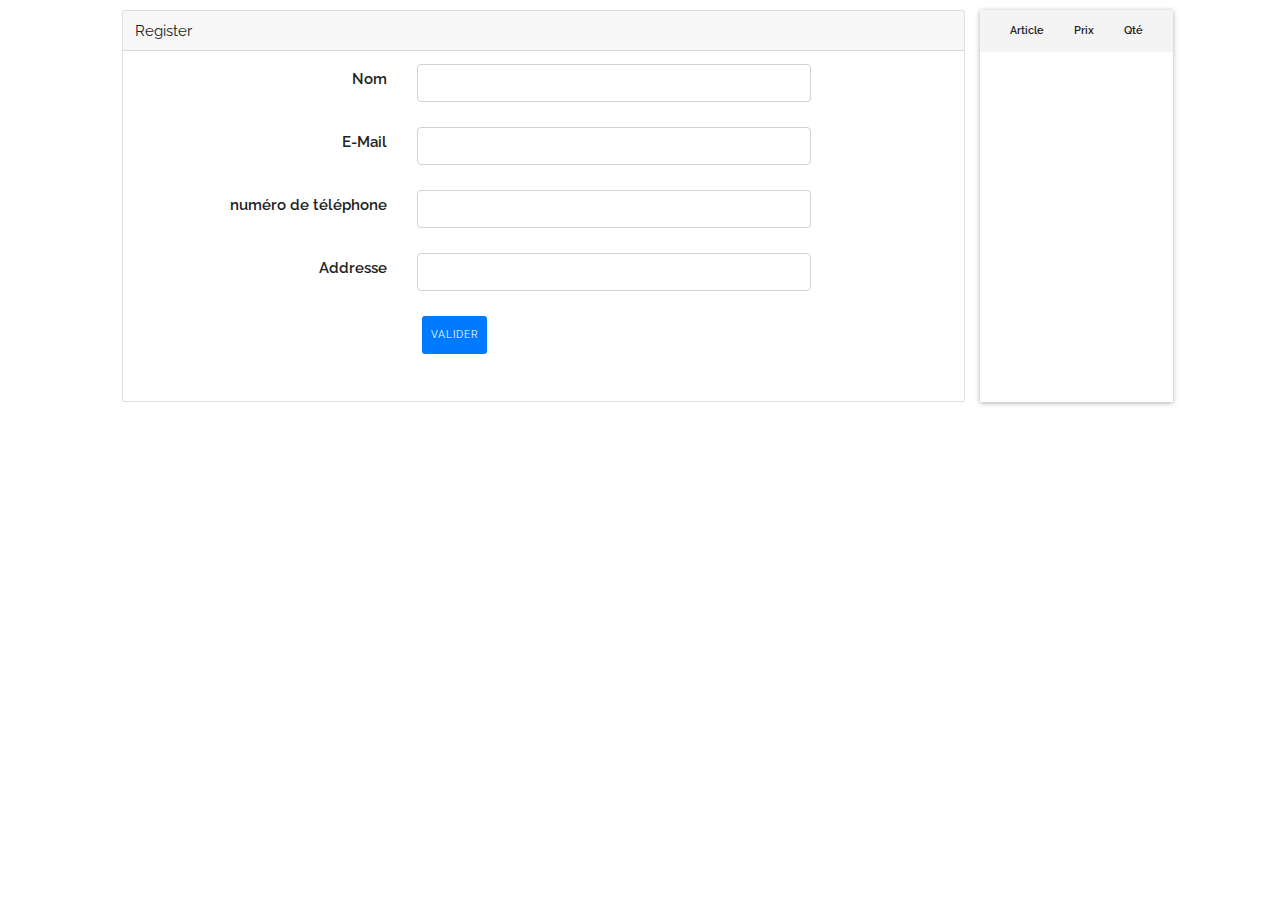
<file: formulaire.html>
<!doctype html>
<html lang="en">

<head>
    <meta charset="utf-8">
    <meta name="viewport" content="width=device-width, initial-scale=1, shrink-to-fit=no">
    <link rel="dns-prefetch" href="https://fonts.gstatic.com">
    <link href="https://fonts.googleapis.com/css?family=Raleway:300,400,600" rel="stylesheet" type="text/css">
    <link rel="icon" href="Favicon.png">
    <link rel="stylesheet" href="https://stackpath.bootstrapcdn.com/bootstrap/4.1.3/css/bootstrap.min.css">
    <link rel="stylesheet" href="css/styles.css">
    <link rel="stylesheet" href="css/skeleton.css">
    <link href="https://fonts.googleapis.com/css?family=IBM+Plex+Sans" rel="stylesheet">
    <link rel="stylesheet" href="https://maxcdn.bootstrapcdn.com/font-awesome/4.7.0/css/font-awesome.min.css">
    <title>Formulaire</title>
</head>

<body>

    <nav class="navbar navbar-expand-lg navbar-light navbar-laravel">
        <div class="container">
            <button class="navbar-toggler" type="button" data-toggle="collapse" data-target="#navbarSupportedContent"
                aria-controls="navbarSupportedContent" aria-expanded="false" aria-label="Toggle navigation">
                <span class="navbar-toggler-icon"></span>
            </button>
        </div>
    </nav>

    <main class="my-form">
        <div class="cotainer">
            <div class="row justify-content-center">
                <div class="col-md-8">
                    <div class="card">
                        <div class="card-header">Register</div>
                        <div class="card-body">
                            <form name="my-form">
                                <div class="form-group row">
                                    <label for="full_name" class="col-md-4 col-form-label text-md-right">Nom</label>
                                    <div class="col-md-6">
                                        <input type="text" id="full_name" class="form-control" name="full-name">
                                    </div>
                                </div>

                                <div class="form-group row">
                                    <label for="email_address"
                                        class="col-md-4 col-form-label text-md-right">E-Mail</label>
                                    <div class="col-md-6">
                                        <input type="text" id="email_address" class="form-control" name="email-address">
                                    </div>
                                </div>

                                <div class="form-group row">
                                    <label for="phone_number" class="col-md-4 col-form-label text-md-right">numéro de
                                        téléphone</label>
                                    <div class="col-md-6">
                                        <input type="text" id="phone_number" class="form-control">
                                    </div>
                                </div>

                                <div class="form-group row">
                                    <label for="permanent_address"
                                        class="col-md-4 col-form-label text-md-right">Addresse</label>
                                    <div class="col-md-6">
                                        <input type="text" id="permanent_address" class="form-control"
                                            name="permanent-address">
                                    </div>
                                </div>

                                <div class="col-md-6 offset-md-4">
                                    <button type="submit" class="btn btn-primary">
                                        Valider
                                    </button>
                                </div>
                        </div>
                        </form>
                    </div>
                </div>
                <div id="cart">
                    <table id="cart-table" class="u-full-width">
                        <thead>
                            <tr>
                                <th></th>
                                <th>Article</th>
                                <th>Prix</th>
                                <th>Qté</th>
                                <th></th>
                            </tr>
                        </thead>
                        <tbody id='tableBody'>
                        </tbody>
                    </table>
                </div>
            </div>
        </div>
        </div>

    </main>

    <script src="https://code.jquery.com/jquery-3.3.1.slim.min.js"></script>
    <script src="https://cdnjs.cloudflare.com/ajax/libs/popper.js/1.14.3/umd/popper.min.js"></script>
    <script src="https://stackpath.bootstrapcdn.com/bootstrap/4.1.3/js/bootstrap.min.js"></script>
    <script src="js/formulaire.js"></script>
</body>

</html>
</file>
<file: css/styles.css>
body {
  overflow-x: hidden;
  background: #fff;
  font-family: 'IBM Plex Sans', sans-serif;
}
* {
  margin: 0;
  padding: 0;
}
h1 {
  text-align: center;
}

.hidden {display: none !important;}

/*
* Header
*/
header {
  padding: 20px 0 0 0;
  background: white;
  text-align: center;
  display: flex;
  justify-content: space-between;
}
header .logo img {
  width: 100%;
}
header .submenu {
  position: relative;
  list-style-type: none;
  width: 50%;
}
header .submenu #img-cart {
  width: 25px;
  margin-top: 15px;
  cursor: pointer;
}

/** cart **/
#cart {box-shadow: 0px 1px 5px 0px #adadad;}
#cart table {border-collapse: collapse;}
#cart table thead tr {background: #f4f4f4;}
#cart table thead th {
  font-size: 11px;
  font-weight: 600;
  border: none;
}

#cart table tbody td img {width: auto;height: 40px;}
#cart table tbody .supprimer-item {
  display: block;
  background-color: #ff5454;
  border-radius: 50%;
  padding: 8px;
  height: 10px;
  line-height: 13px;
  text-decoration: none;
  color: white;
  font-size: 11px;
  font-weight: bold;
  width: 10px;
  text-align: center;
}

header .submenu #cart {display: none;}
header .submenu:hover #cart {
  display: block;
  position: absolute;
  right: 0;
  top: 100%;
  z-index: 1;
  background-color: white;
  padding: 8px;
  max-height: 400px;
  min-width: 400px;

  overflow-y: scroll;
}

header .submenu:hover #cart::-webkit-scrollbar {width: 4px;}
header .submenu:hover #cart::-webkit-scrollbar-track {background: #f1f1f1;}
header .submenu:hover #cart::-webkit-scrollbar-thumb {background: #888;}
header .submenu:hover #cart::-webkit-scrollbar-thumb:hover {background: #555;}

/*
* Search form
*/
.search-form {
  display: flex;

  max-width: 700px;
  width: 70%;
  min-width: 450px;
  margin: 30px auto;
  position: relative;
  display: flex;
}

.search-form input {
    width: 100%;
    padding: 15px;
    border: none;
    outline: none;
    border-radius: 3px;
    font-size: 14px;
}

#no_course {
  text-align: center;
  padding: 25px;
}


/*
* Courses list
*/

#courses-list h1 {
  text-align: left;
  width: fit-content;
  margin: 0 auto 25px auto;
  font-size: 30px;
  font-weight: 100;
  padding: 8px 15px;

  position: relative;

  color: #383838;
}
#courses-list h1:after {
  content: "";
  display: block;

  height: 15px;
  width: 100%;
  background: #00B2BD;
  position: absolute;
  bottom: 6px;
  left: 10px;
  z-index: -1;
}

.entete__courses{
  margin-bottom: 30px;
}
.courses__container{
  margin-top: 30px;
  display: grid;
  grid-gap: 25px;
	max-width: 1080px;
	margin: 0 auto;
  padding: 0 10px;
}
.course__item {
  border: 1px solid rgba(0,0,0,0.25);
  box-shadow: 0 14px 28px rgba(0,0,0,0.25), 0 10px 10px rgba(0,0,0,0.22);

  display: flex;
  flex-direction: column;
  padding: 0 0 10px 0;
}

.course__item .course_img {
  height: 120px;
  overflow: hidden;

  display: flex;
  justify-content: center;
  align-items: center;
}
.course__item .course_img img {
  width: 100%;
}

.course__item .mark {
  width: 70px;
  height: 15px;
  overflow: hidden;
}
.course__item .mark img {width: 100%;}
.course__item .mark.m_5 img {margin-top: 0px;}
.course__item .mark.m_4 img {margin-top: -15px;}
.course__item .mark.m_3 img {margin-top: -30px;}
.course__item .mark.m_2 img {margin-top: -45px;}
.course__item .mark.m_1 img {margin-top: -60px;}

.course__item .info__card {
  padding: 10px 10px;
  position: relative;
}
.course__item .info__card h4 {
  font-size: 16px;
  font-weight: 700;
}
.course__item .price {
  text-decoration: line-through;
  color: red;
}
.course__item .discount{
  color: black;
  font-weight: bold;
  float: right;
  font-size: 1.25em;
}
.course__item .add-to-cart{
  background: #00B2BD;
  padding: 5px 10px;
  border-radius: 6px;
  color: white;
  text-decoration: none;
  font-weight: bold;
  font-size: 0.8em;
  position: absolute;
  bottom: 0;
}
.course__item .add-to-cart:hover {
  background: #00828a;
  color: white;
}
.fa {margin-bottom: 0;margin-right: 8px;}

@media (min-width: 750px) {
  header {
    text-align: left;
  }
}

@media (min-width: 472px) and (max-width: 767px) {
  .courses__container{grid-template-columns: 1fr 1fr;}
 }
@media all and (min-width: 768px) {
  .courses__container{grid-template-columns: 1fr 1fr 1fr;}
}
@media all and (min-width: 949px) {
  .courses__container{grid-template-columns: 1fr 1fr 1fr 1fr;}
}

/*
* Notification
*/
#notification_container {
  position: fixed;
  top: 40px;
  right: 25px;

  width: 200px;
  height: auto;
}

#notification_container .content {
  box-shadow: 0px 1px 5px 0px #adadad;
  background: #b2dbff;
  padding: 8px;
  border-radius: 4px;
  overflow: hidden;

  display: flex;
  align-items: center;

  margin: 0 0 15px 0;
}

#notification_container .content img {
  width: 25px;
  height: 25px;
}

#notification_container .content p {
  margin: auto;
  font-weight: 600;
  font-size: 13px;
}

/*
* Footer
*/
footer {
  display: block;
  margin-top: 50px;
}
</file>
<file: css/skeleton.css>
/*
* Skeleton V2.0.4
* Copyright 2014, Dave Gamache
* www.getskeleton.com
* Free to use under the MIT license.
* http://www.opensource.org/licenses/mit-license.php
* 12/29/2014
*/


/* Table of contents
––––––––––––––––––––––––––––––––––––––––––––––––––
- Grid
- Base Styles
- Typography
- Links
- Buttons
- Forms
- Lists
- Code
- Tables
- Spacing
- Utilities
- Clearing
- Media Queries
*/


/* Grid
–––––––––––––––––––––––––––––––––––––––––––––––––– */
.container {
  position: relative;
  width: 100%;
  max-width: 960px;
  margin: 0 auto;
  padding: 0 20px;
  box-sizing: border-box; }
.column,
.columns {
  width: 100%;
  float: left;
  box-sizing: border-box; }

/* For devices larger than 400px */
@media (min-width: 400px) {
  .container {
    width: 85%;
    padding: 0; }
}

/* For devices larger than 550px */
@media (min-width: 550px) {
  .container {
    width: 80%; }
  .column,
  .columns {
    margin-left: 4%; }
  .column:first-child,
  .columns:first-child {
    margin-left: 0; }

  .one.column,
  .one.columns                    { width: 4.66666666667%; }
  .two.columns                    { width: 13.3333333333%; }
  .three.columns                  { width: 22%;            }
  .four.columns                   { width: 30.6666666667%; }
  .five.columns                   { width: 39.3333333333%; }
  .six.columns                    { width: 48%;            }
  .seven.columns                  { width: 56.6666666667%; }
  .eight.columns                  { width: 65.3333333333%; }
  .nine.columns                   { width: 74.0%;          }
  .ten.columns                    { width: 82.6666666667%; }
  .eleven.columns                 { width: 91.3333333333%; }
  .twelve.columns                 { width: 100%; margin-left: 0; }

  .one-third.column               { width: 30.6666666667%; }
  .two-thirds.column              { width: 65.3333333333%; }

  .one-half.column                { width: 48%; }

  /* Offsets */
  .offset-by-one.column,
  .offset-by-one.columns          { margin-left: 8.66666666667%; }
  .offset-by-two.column,
  .offset-by-two.columns          { margin-left: 17.3333333333%; }
  .offset-by-three.column,
  .offset-by-three.columns        { margin-left: 26%;            }
  .offset-by-four.column,
  .offset-by-four.columns         { margin-left: 34.6666666667%; }
  .offset-by-five.column,
  .offset-by-five.columns         { margin-left: 43.3333333333%; }
  .offset-by-six.column,
  .offset-by-six.columns          { margin-left: 52%;            }
  .offset-by-seven.column,
  .offset-by-seven.columns        { margin-left: 60.6666666667%; }
  .offset-by-eight.column,
  .offset-by-eight.columns        { margin-left: 69.3333333333%; }
  .offset-by-nine.column,
  .offset-by-nine.columns         { margin-left: 78.0%;          }
  .offset-by-ten.column,
  .offset-by-ten.columns          { margin-left: 86.6666666667%; }
  .offset-by-eleven.column,
  .offset-by-eleven.columns       { margin-left: 95.3333333333%; }

  .offset-by-one-third.column,
  .offset-by-one-third.columns    { margin-left: 34.6666666667%; }
  .offset-by-two-thirds.column,
  .offset-by-two-thirds.columns   { margin-left: 69.3333333333%; }

  .offset-by-one-half.column,
  .offset-by-one-half.columns     { margin-left: 52%; }

}


/* Base Styles
–––––––––––––––––––––––––––––––––––––––––––––––––– */
/* NOTE
html is set to 62.5% so that all the REM measurements throughout Skeleton
are based on 10px sizing. So basically 1.5rem = 15px :) */
html {
  font-size: 62.5%; }
body {
  font-size: 1.5em; /* currently ems cause chrome bug misinterpreting rems on body element */
  line-height: 1.6;
  font-weight: 400;
  font-family: "Raleway", "HelveticaNeue", "Helvetica Neue", Helvetica, Arial, sans-serif;
  color: #222; }


/* Typography
–––––––––––––––––––––––––––––––––––––––––––––––––– */
h1, h2, h3, h4, h5, h6 {
  margin-top: 0;
  margin-bottom: 2rem;
  font-weight: 300; }
h1 { font-size: 4.0rem; line-height: 1.2;  letter-spacing: -.1rem;}
h2 { font-size: 3.6rem; line-height: 1.25; letter-spacing: -.1rem; }
h3 { font-size: 3.0rem; line-height: 1.3;  letter-spacing: -.1rem; }
h4 { font-size: 2.4rem; line-height: 1.35; letter-spacing: -.08rem; }
h5 { font-size: 1.8rem; line-height: 1.5;  letter-spacing: -.05rem; }
h6 { font-size: 1.5rem; line-height: 1.6;  letter-spacing: 0; }

/* Larger than phablet */
@media (min-width: 550px) {
  h1 { font-size: 5.0rem; }
  h2 { font-size: 4.2rem; }
  h3 { font-size: 3.6rem; }
  h4 { font-size: 3.0rem; }
  h5 { font-size: 2.4rem; }
  h6 { font-size: 1.5rem; }
}

p {
  margin-top: 0; }


/* Links
–––––––––––––––––––––––––––––––––––––––––––––––––– */
a {
  color: #1EAEDB; }
a:hover {
  color: #0FA0CE; }


/* Buttons
–––––––––––––––––––––––––––––––––––––––––––––––––– */
.button,
button,
input[type="submit"],
input[type="reset"],
input[type="button"] {
  display: inline-block;
  height: 38px;
  padding: 0 30px;
  color: #555;
  text-align: center;
  font-size: 11px;
  font-weight: 600;
  line-height: 38px;
  letter-spacing: .1rem;
  text-transform: uppercase;
  text-decoration: none;
  white-space: nowrap;
  background-color: transparent;
  border-radius: 4px;
  border: 1px solid #bbb;
  cursor: pointer;
  box-sizing: border-box; }
.button:hover,
button:hover,
input[type="submit"]:hover,
input[type="reset"]:hover,
input[type="button"]:hover,
.button:focus,
button:focus,
input[type="submit"]:focus,
input[type="reset"]:focus,
input[type="button"]:focus {
  color: #333;
  border-color: #888;
  outline: 0; }
.button.button-primary,
button.button-primary,
input[type="submit"].button-primary,
input[type="reset"].button-primary,
input[type="button"].button-primary {
  color: #FFF;
  background-color: #33C3F0;
  border-color: #33C3F0; }
.button.button-primary:hover,
button.button-primary:hover,
input[type="submit"].button-primary:hover,
input[type="reset"].button-primary:hover,
input[type="button"].button-primary:hover,
.button.button-primary:focus,
button.button-primary:focus,
input[type="submit"].button-primary:focus,
input[type="reset"].button-primary:focus,
input[type="button"].button-primary:focus {
  color: #FFF;
  background-color: #1EAEDB;
  border-color: #1EAEDB; }


/* Forms
–––––––––––––––––––––––––––––––––––––––––––––––––– */
input[type="email"],
input[type="number"],
input[type="search"],
input[type="text"],
input[type="tel"],
input[type="url"],
input[type="password"],
textarea,
select {
  height: 38px;
  padding: 6px 10px; /* The 6px vertically centers text on FF, ignored by Webkit */
  background-color: #fff;
  border: 1px solid #D1D1D1;
  border-radius: 4px;
  box-shadow: none;
  box-sizing: border-box; }
/* Removes awkward default styles on some inputs for iOS */
input[type="email"],
input[type="number"],
input[type="search"],
input[type="text"],
input[type="tel"],
input[type="url"],
input[type="password"],
textarea {
  -webkit-appearance: none;
     -moz-appearance: none;
          appearance: none; }
textarea {
  min-height: 65px;
  padding-top: 6px;
  padding-bottom: 6px; }
input[type="email"]:focus,
input[type="number"]:focus,
input[type="search"]:focus,
input[type="text"]:focus,
input[type="tel"]:focus,
input[type="url"]:focus,
input[type="password"]:focus,
textarea:focus,
select:focus {
  border: 1px solid #33C3F0;
  outline: 0; }
label,
legend {
  display: block;
  margin-bottom: .5rem;
  font-weight: 600; }
fieldset {
  padding: 0;
  border-width: 0; }
input[type="checkbox"],
input[type="radio"] {
  display: inline; }
label > .label-body {
  display: inline-block;
  margin-left: .5rem;
  font-weight: normal; }


/* Lists
–––––––––––––––––––––––––––––––––––––––––––––––––– */
ul {
  list-style: circle inside; }
ol {
  list-style: decimal inside; }
ol, ul {
  padding-left: 0;
  margin-top: 0; }
ul ul,
ul ol,
ol ol,
ol ul {
  margin: 1.5rem 0 1.5rem 3rem;
  font-size: 90%; }
li {
  margin-bottom: 1rem; }


/* Code
–––––––––––––––––––––––––––––––––––––––––––––––––– */
code {
  padding: .2rem .5rem;
  margin: 0 .2rem;
  font-size: 90%;
  white-space: nowrap;
  background: #F1F1F1;
  border: 1px solid #E1E1E1;
  border-radius: 4px; }
pre > code {
  display: block;
  padding: 1rem 1.5rem;
  white-space: pre; }


/* Tables
–––––––––––––––––––––––––––––––––––––––––––––––––– */
th,
td {
  padding: 12px 15px;
  text-align: left;
  border-bottom: 1px solid #E1E1E1; }
th:first-child,
td:first-child {
  padding-left: 0; }
th:last-child,
td:last-child {
  padding-right: 0; }


/* Spacing
–––––––––––––––––––––––––––––––––––––––––––––––––– */
button,
.button {
  margin-bottom: 1rem; }
input,
textarea,
select,
fieldset {
  margin-bottom: 1.5rem; }
pre,
blockquote,
dl,
figure,
table,
p,
ul,
ol,
form {
  margin-bottom: 2.5rem; }


/* Utilities
–––––––––––––––––––––––––––––––––––––––––––––––––– */
.u-full-width {
  width: 100%;
  box-sizing: border-box; }
.u-max-full-width {
  max-width: 100%;
  box-sizing: border-box; }
.u-pull-right {
  float: right; }
.u-pull-left {
  float: left; }


/* Misc
–––––––––––––––––––––––––––––––––––––––––––––––––– */
hr {
  margin-top: 3rem;
  margin-bottom: 3.5rem;
  border-width: 0;
  border-top: 1px solid #E1E1E1; }


/* Clearing
–––––––––––––––––––––––––––––––––––––––––––––––––– */

/* Self Clearing Goodness */
.container:after,
.row:after,
.u-cf {
  content: "";
  display: table;
  clear: both; }


/* Media Queries
–––––––––––––––––––––––––––––––––––––––––––––––––– */
/*
Note: The best way to structure the use of media queries is to create the queries
near the relevant code. For example, if you wanted to change the styles for buttons
on small devices, paste the mobile query code up in the buttons section and style it
there.
*/


/* Larger than mobile */
@media (min-width: 400px) {}

/* Larger than phablet (also point when grid becomes active) */
@media (min-width: 550px) {}

/* Larger than tablet */
@media (min-width: 750px) {}

/* Larger than desktop */
@media (min-width: 1000px) {}

/* Larger than Desktop HD */
@media (min-width: 1200px) {}
</file>
